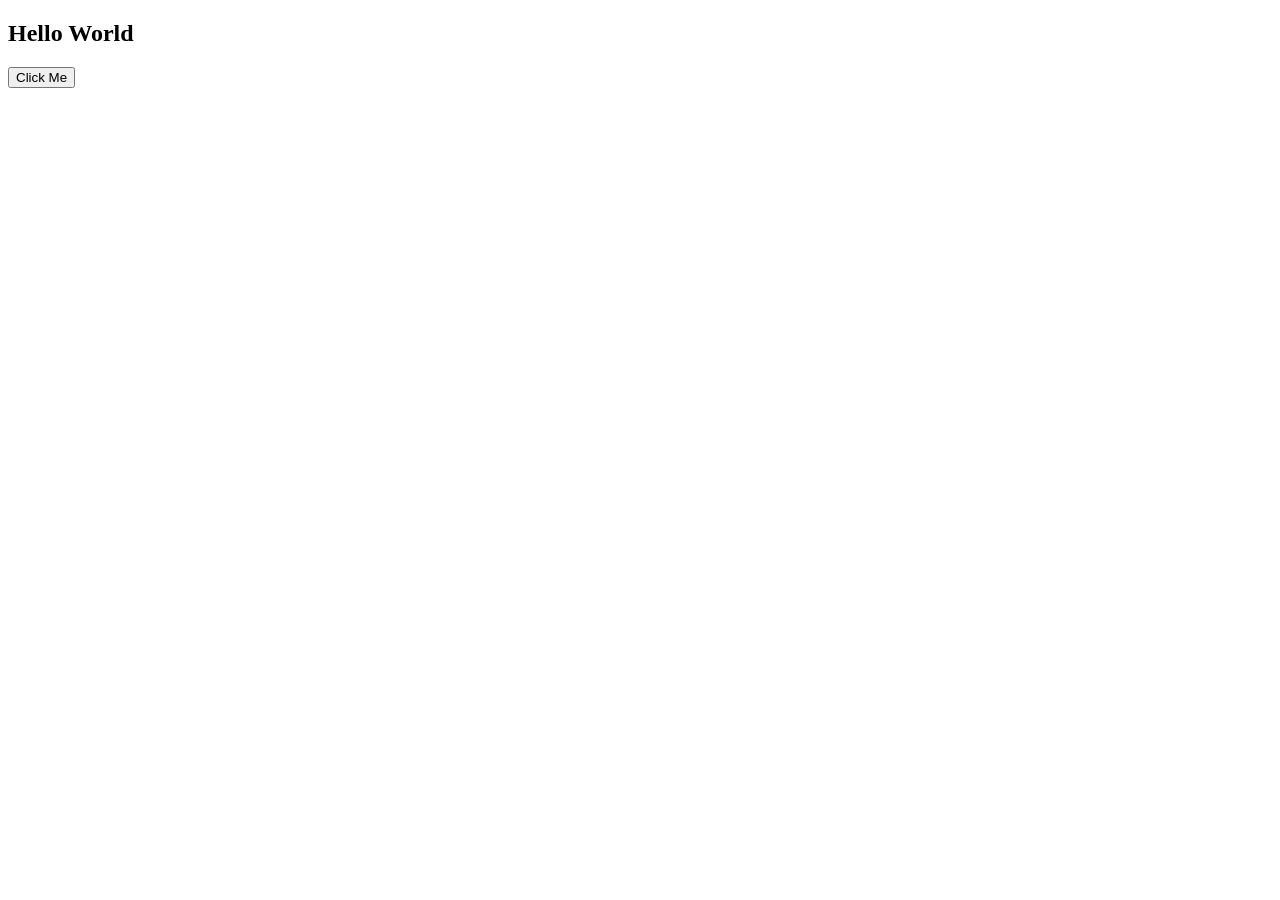
<file: index.html>
<!DOCTYPE html>
<html>
<body>
    <h2 id="demo">Hello World</h2>
    <button onclick="changeText()">Click Me</button>

    <script>
        function changeText() {
            document.getElementById("demo").innerHTML = "Welcome to JavaScript!";
        }
    </script>
</body>
</html>
</file>
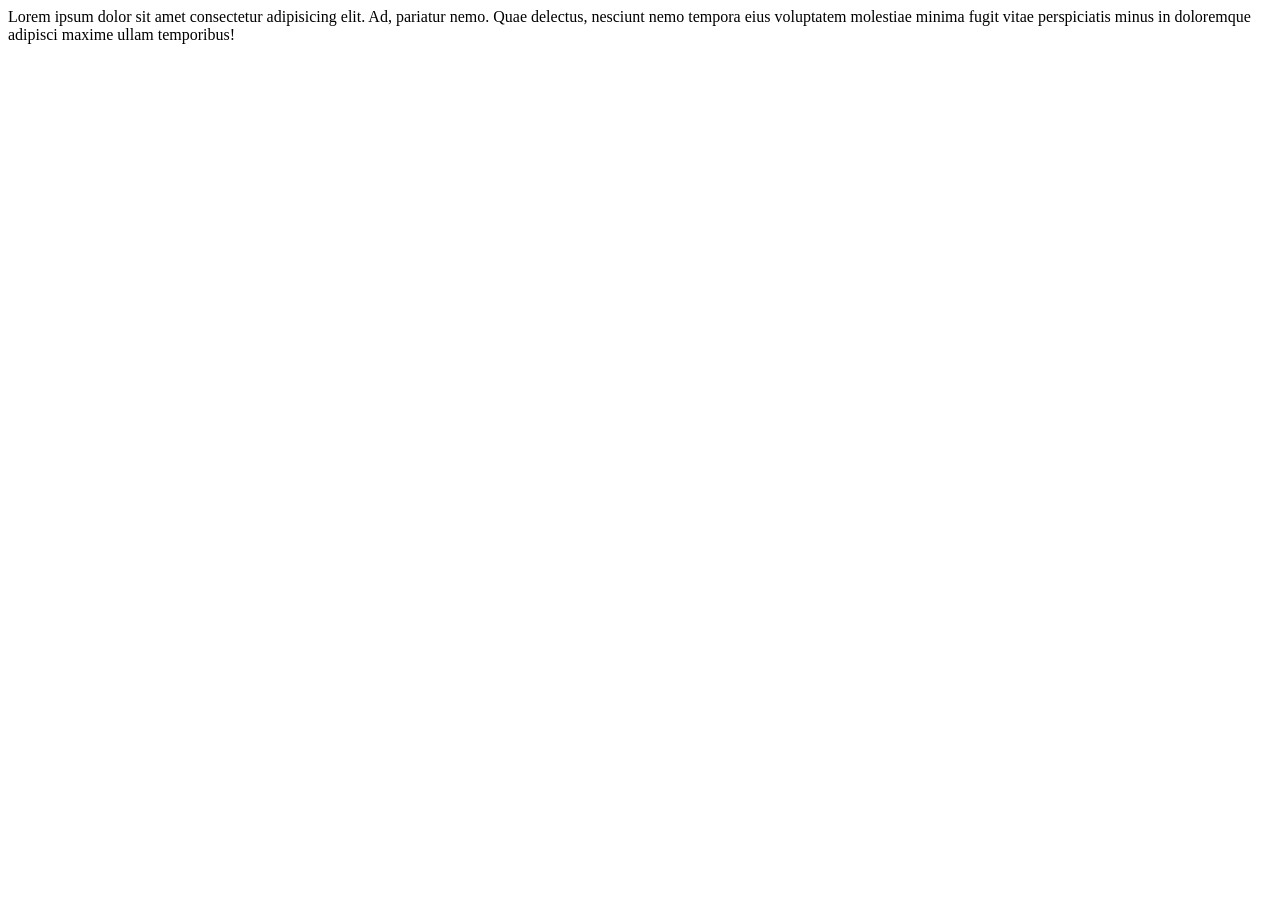
<file: box.html>
<!DOCTYPE html>
<html lang="en">
<head>
    <meta charset="UTF-8">
    <meta name="viewport" content="width=device-width, initial-scale=1.0">
    <title>Document</title>
</head>
<body>
    <div>
        Lorem ipsum dolor sit amet consectetur adipisicing elit. Ad, pariatur nemo. Quae delectus, nesciunt nemo tempora eius voluptatem molestiae minima fugit vitae perspiciatis minus in doloremque adipisci maxime ullam temporibus!
    </div>
</body>
</html>
</file>
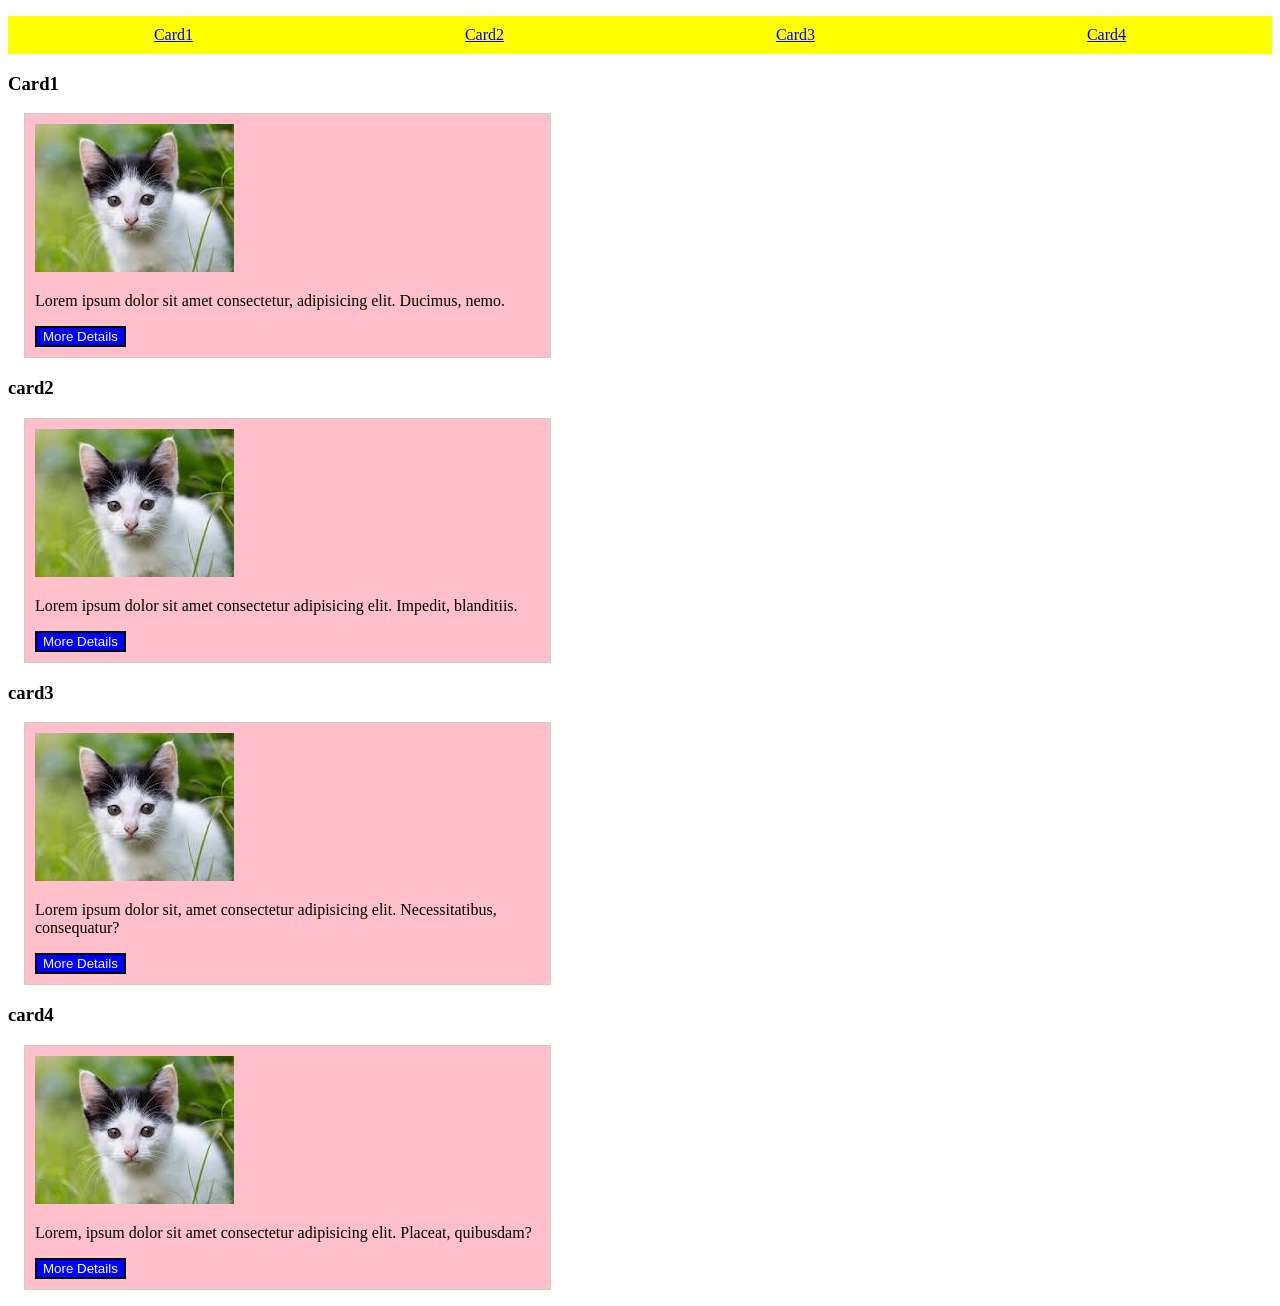
<file: card.html>
<!DOCTYPE html>
<html lang="en">
<head>
    <meta charset="UTF-8">
    <meta name="viewport" content="width=device-width, initial-scale=1.0">
    <title>card</title>
    <link rel="stylesheet" href="style1.css">
</head>
<body>
    <nav>
        <ol class="horizental">
            <li><a href="#card1">Card1</a></li>
            <li><a href="#card2">Card2</a></li>
            <li><a href="#card3">Card3</a></li>
            <li><a href="#card4">Card4</a></li>
        
    </nav>
    <h3 id="card1">Card1</h3>
    <div class="card">
        <img src="[data-uri]"class="card-img" alt="Card Image">
        <p>Lorem ipsum dolor sit amet consectetur, adipisicing elit. Ducimus, nemo.</p>
        <input type="button" value="More Details" class="btn">
    </div>
    <h3 id="card2">card2</h3>
    <div class="card">
        <img src="[data-uri]"class="card-img" alt="Card 2 Image">
        <p>Lorem ipsum dolor sit amet consectetur adipisicing elit. Impedit, blanditiis.</p>
        <input type="button" value="More Details" class="btn">
    </div>
    <h3 id="card3">card3</h3>
    <div class="card">
        <img src="[data-uri]"class="card-img" alt="Card 4">
        <p>Lorem ipsum dolor sit, amet consectetur adipisicing elit. Necessitatibus, consequatur?</p>
        <input type="button" value="More Details" class="btn">
    </div>
    <h3 id="card4">card4</h3>
    <div class="card">
        <img src="[data-uri]"class="card-img" alt="Card 4">
        <p>Lorem, ipsum dolor sit amet consectetur adipisicing elit. Placeat, quibusdam?</p>
        <input type="button" value="More Details" class="btn">
    </div>
    
</body>
</html>
</file>
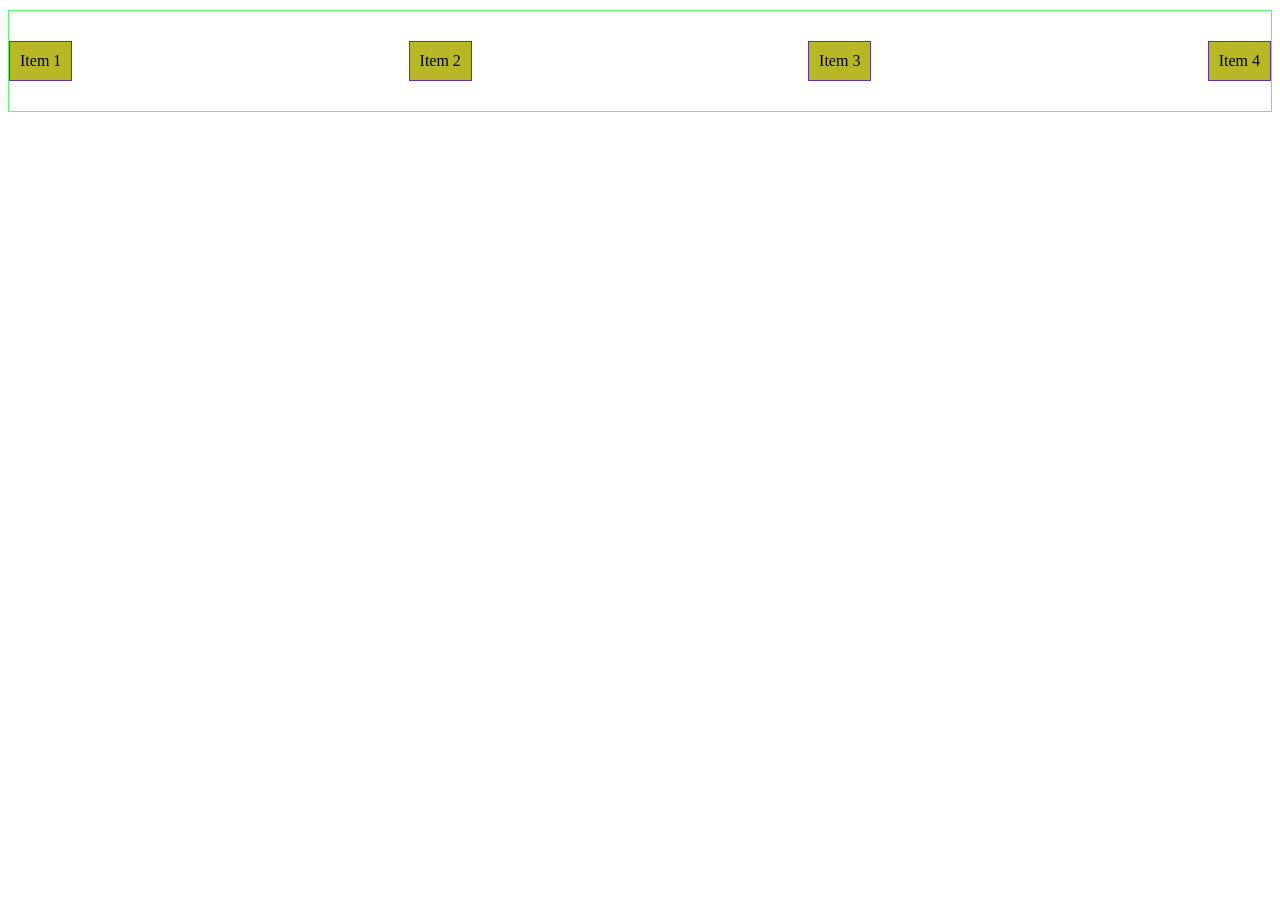
<file: flex.html>
<!DOCTYPE html>
<html lang="en">
<head>
    <meta charset="UTF-8">
    <meta name="viewport" content="width=device-width, initial-scale=1.0">
    <title>Flexbox</title>
    <style>
        .container {
            display: flex;
            flex-direction: row;
            justify-content: space-between;
            align-items: center;
            height: 100px;
            border: 1px solid #54fb68;
            margin: 10px 0;
        }
        .box {
            background-color: #b8b826;
            padding: 10px;
            border: 1px solid #6031ab;
        }
    </style>
</head>
<body>
    <div class="container">
        <p class="box">Item 1</p>
        <p class="box">Item 2</p>
        <p class="box">Item 3</p>
        <p class="box">Item 4</p>
    </div>
    
</body>
</html>
</file>
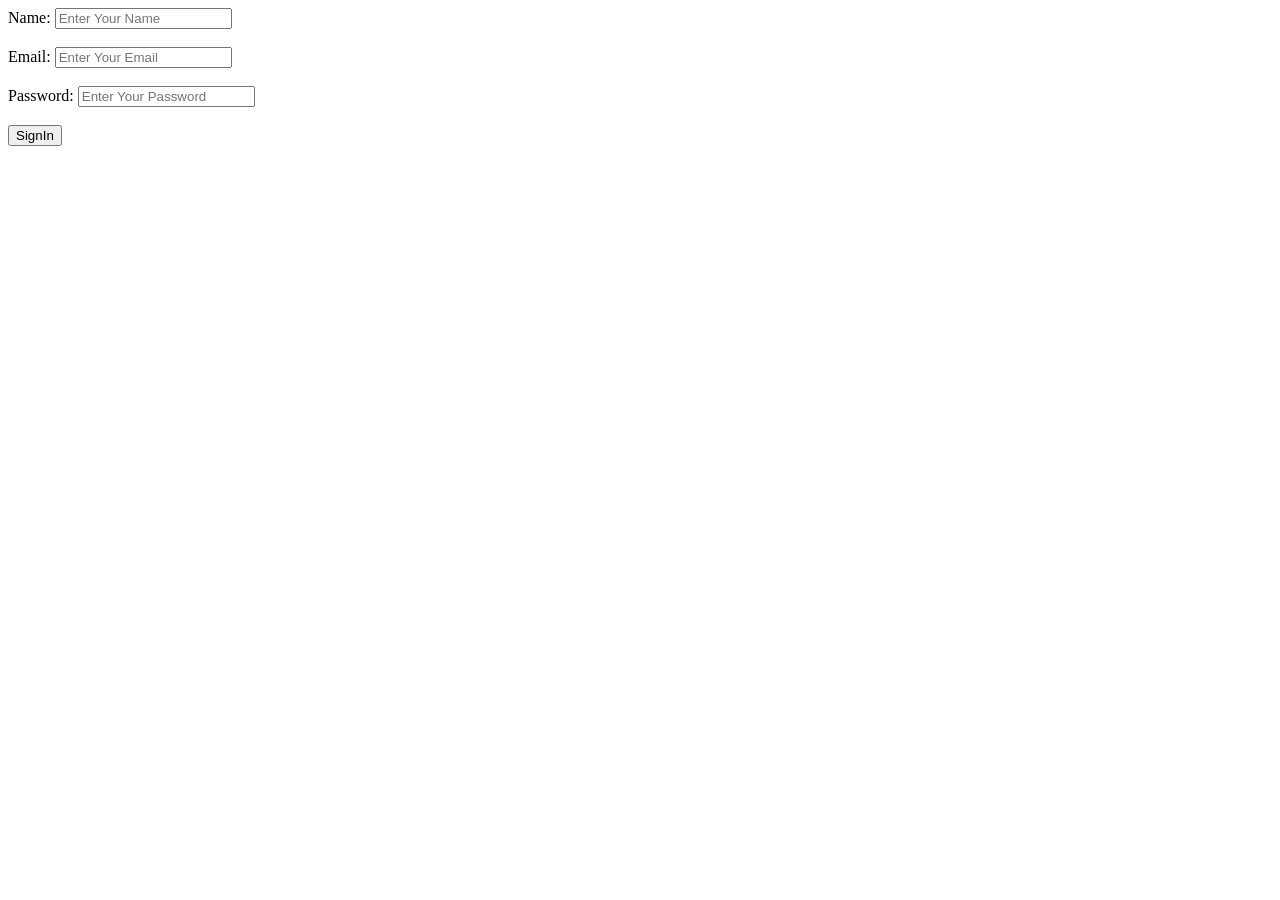
<file: form.html>
<!DOCTYPE html>
<html lang="en">
<head>
    <meta charset="UTF-8">
    <meta name="viewport" content="width=device-width, initial-scale=1.0">
    <title>SignIn</title>
</head>
<body>
    <form>
        <label for="name">Name:</label>
        <input type="text" placeholder="Enter Your Name" name="name" required id ="name"><br><br>
        <label for="email">Email:</label>
        <input type="email" placeholder="Enter Your Email" name="email" required id ="email" required ><br><br>
        <label for="password">Password:</label>
        <input type="password" placeholder="Enter Your Password" name="password" required id ="password"><br><br>
        <input type="submit" value="SignIn">
    </form>

</body>
</html>
</file>
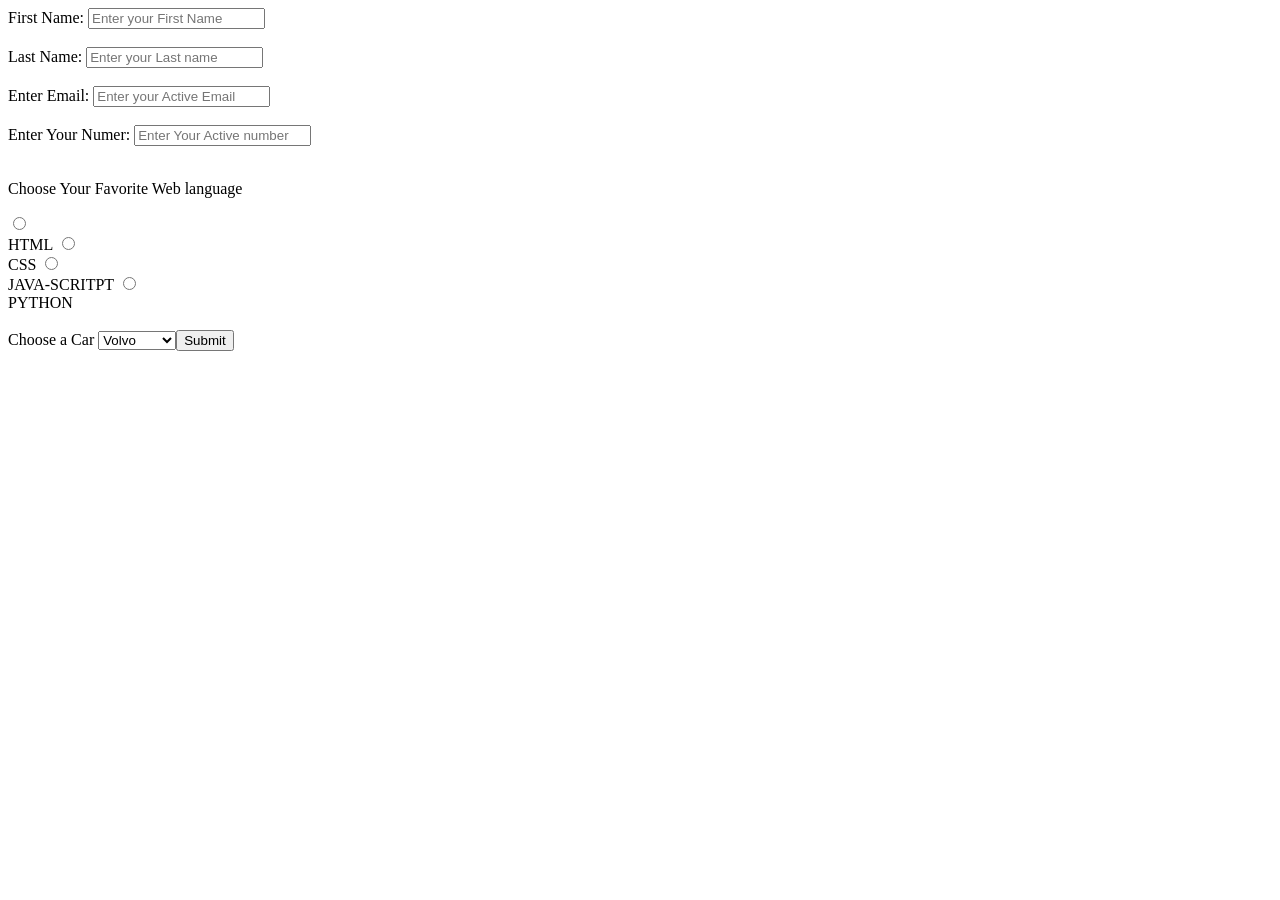
<file: html/form.html>
<!DOCTYPE html>
<html lang="en">
<head>
    <meta charset="UTF-8">
    <meta name="viewport" content="width=device-width, initial-scale=1.0">
    <title>form</title>
</head>
<body>
    <form>
        <label for="fname">First Name:</label>
        <input type="text" id ="fname" placeholder="Enter your First Name" name ="fname"><br><br>
        <label for="lname">Last Name:</label>
        <input type="text" id ="lname" placeholder="Enter your Last name" name ="lname"><br><br>
        <lable for="email">Enter Email:</lable>
        <input type="email" placeholder="Enter your Active Email" id ="email" email = "email"><br><br>
        <label for="number">Enter Your Numer:</label>
        <input type="number" id="number" placeholder="Enter Your Active number"><br><br>

        <p>Choose Your Favorite Web language</p>
        
        <input type="radio" id="html" name = "fav_language" value="HTML"><br>
        <label for="html">HTML</label>
        
        <input type="radio" id="css" name = "fav_language" value="CSS"><br>
        <label for="css">CSS</label>
        
        <input type="radio" id="javascript" name = "fav_language" value="JAVA-SCRITPT"><br>
        <label for="javascript">JAVA-SCRITPT</label>
        
        <input type="radio" id="python" name = "fav_language" value="PYTHON"><br>
        <label for="python">PYTHON</label><br><br>


        <label for="cars">Choose a Car</label>
        <select id="cars" name="cars">
            <option value="Volvo">Volvo</option>
            <option value="Volvo">Toyota</option>
            <option value="Volvo">Scorpio</option>
            <option value="Volvo">Mecides</option>
            <option value="Volvo">Mahindra</option>
            <br><br>

            <video width="320" height="240" autoplay muted>
                <source src="moive.mp4">your browser does not support the video tag.
            </video>
            <input type="submit">
        </select>
    </form>
    
</body>
</html>
</file>
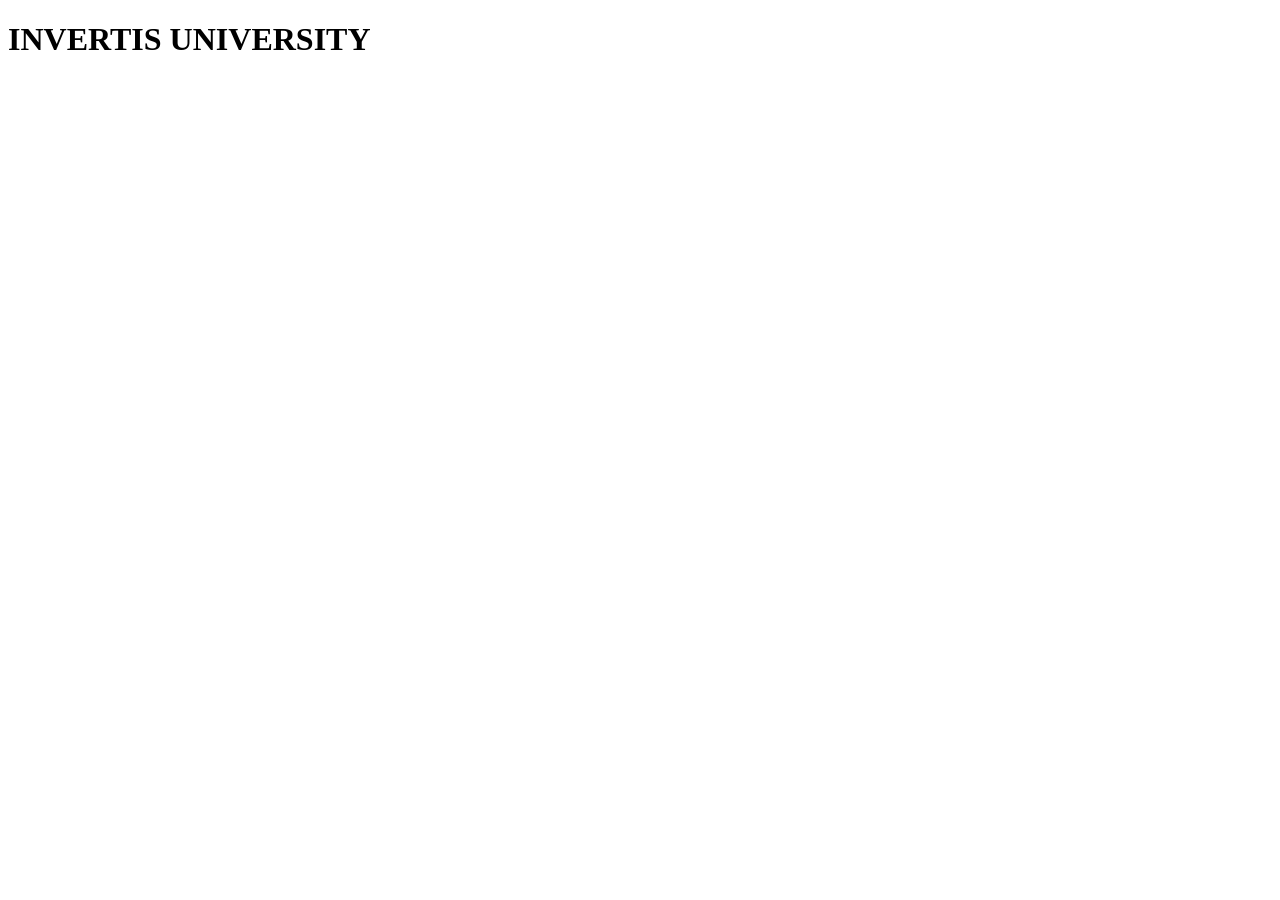
<file: JavaScript/DOM.html>
<!DOCTYPE html>
<html lang="en">
<head>
    <meta charset="UTF-8">
    <meta name="viewport" content="width=device-width, initial-scale=1.0">
    <title>DOM practice</title>
</head>
<body>
    <h1>INVERTIS UNIVERSITY</h1>
    <div class="node1"></div>
    <div class="node2"></div>
    <div class="node3"></div>
    <div class="node4"></div>
    <div class="node5"></div>
</body>
<script src="script.js"></script>
</html>
</file>
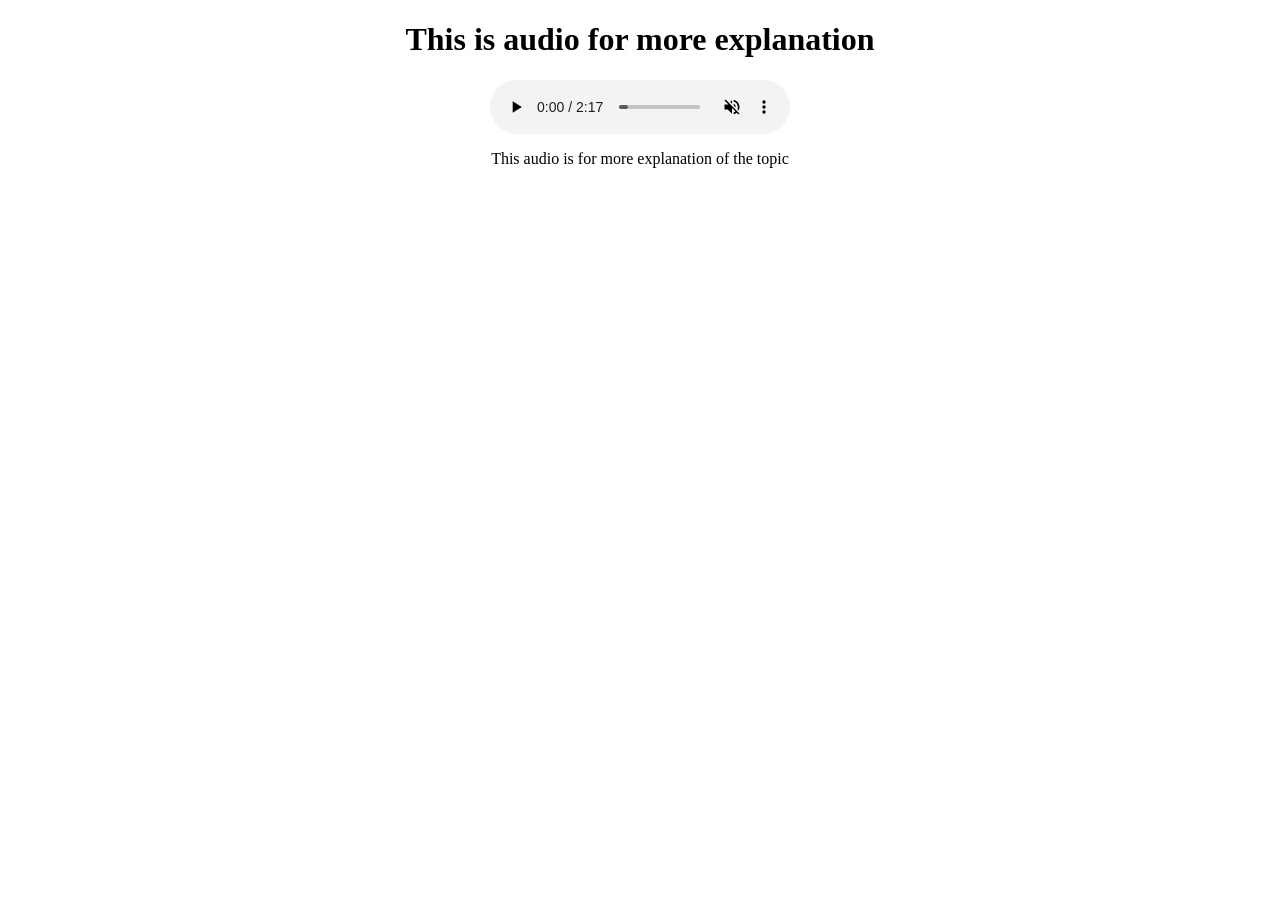
<file: NewFolder/audio.html>
<!-- create a webpage
add a audio player with title
add should be the start autoplay
add should be muted 
and also have to add a description-->
<!DOCTYPE html>
<html lang="en">

<head>
    <meta charset="UTF-8">
    <meta name="viewport" content="width=device-width, initial-scale=1.0">
    <title>audio</title>
</head>

<body>

    <h1 style="text-align: center;" color="yellow">This is audio for more explanation</h1>
    <div style="text-align: center;">

        <audio src="./the_mountain-simple-background-158081.mp3" autoplay controls
            style="display: block; margin: 0 auto;" height="400" width="600" muted>
        </audio>
    </div>
    <p style="text-align: center;">This audio is for more explanation of the topic</p>
    <iframe width="1030" height="579" src="https://www.youtube.com/embed/9CVEuHT-H2U"
        title="How do real hackers thinks ? Mastermind story behind Ethical Hacking in 2026" frameborder="0"
        allow="accelerometer; autoplay; clipboard-write; encrypted-media; gyroscope; picture-in-picture; web-share"
        referrerpolicy="strict-origin-when-cross-origin" allowfullscreen></iframe>
</body>

</html>
</file>
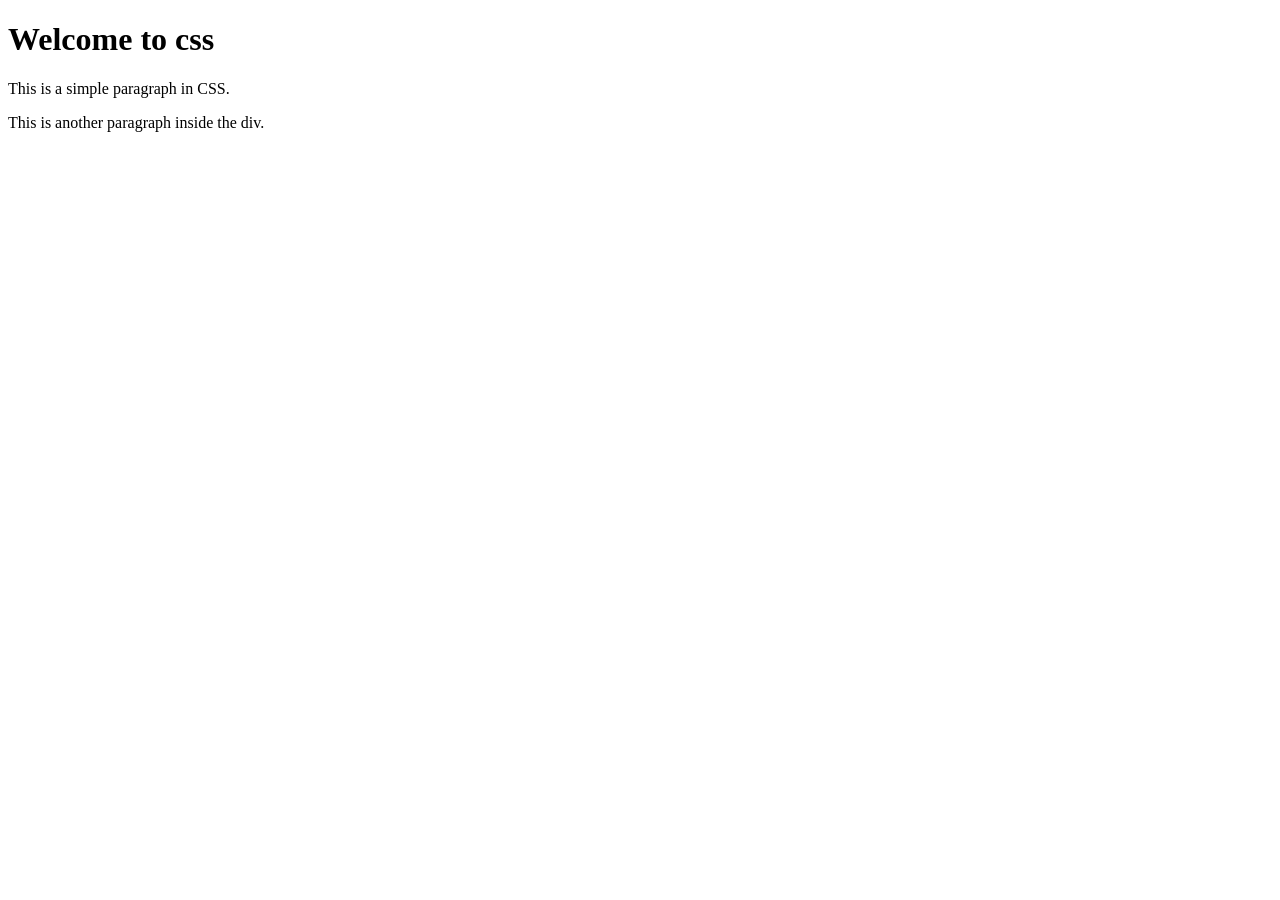
<file: NewFolder/css.html>
<!DOCTYPE html>
<html lang="en">
<head>
    <meta charset="UTF-8">
    <meta name="viewport" content="width=device-width, initial-scale=1.0">
    <title>my portfolio</title>
    <h1
    </style>
</head>
<body>
    <h1 id="id">Welcome to css</h1>
    <p class="class">This is a simple paragraph in CSS.</p>
    <div>
        <p>This is another paragraph inside the div.</p>
    </div>
</body>
</html>
</file>
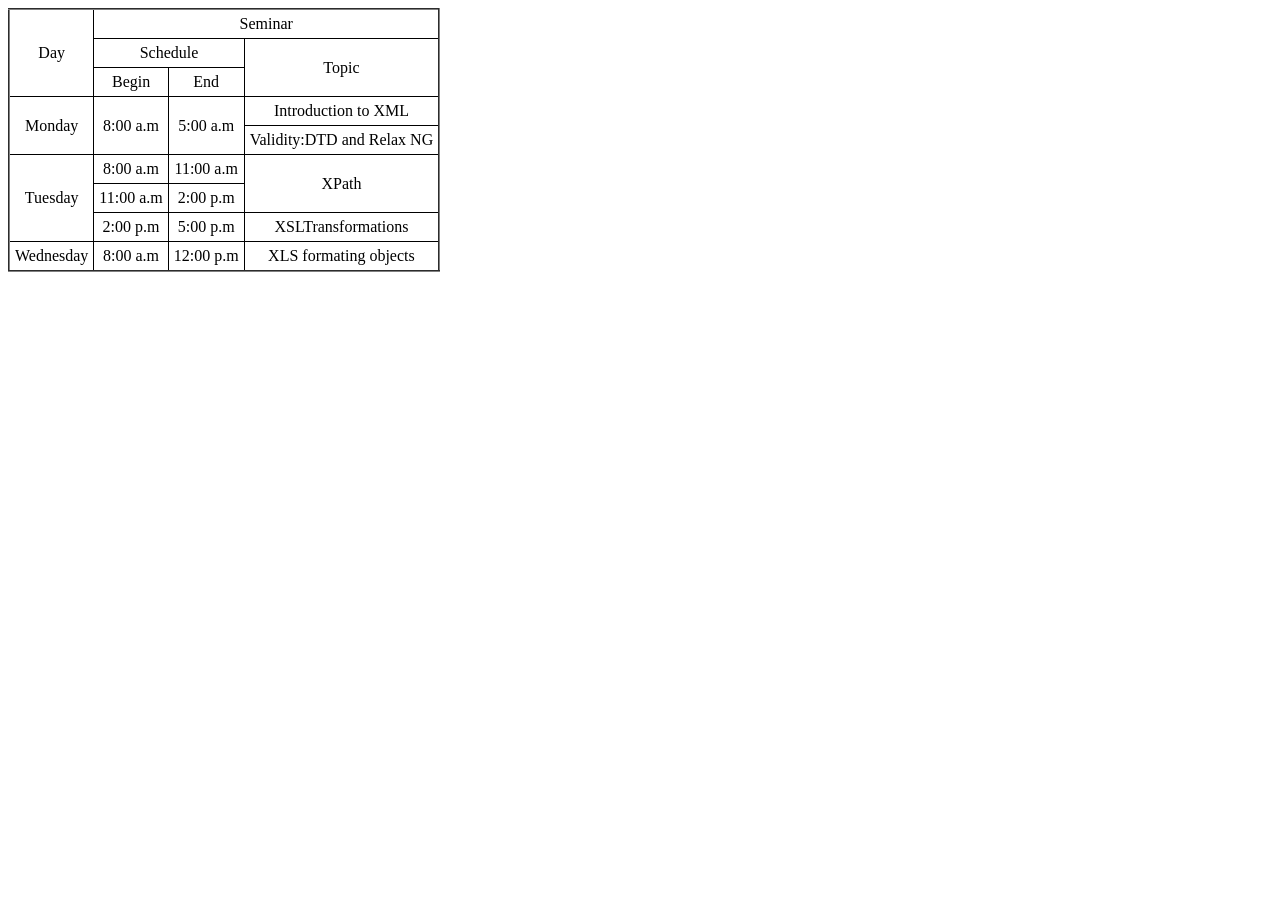
<file: NewFolder/table.html>
<!DOCTYPE html>
<html lang="en">
<head>
    <meta charset="UTF-8">
    <meta name="viewport" content="width=device-width, initial-scale=1.0">
    <title>Table</title>
    <style>
        table {
            border-collapse: collapse;
        }

        td {
            text-align: center;
            padding: 5px;
            border: 1px solid black;
        }
    </style>
</head>
<body>
    <table cellpadding="10" cellspacing="1" border="2">
        <tr>
            <td rowspan = "3">Day</td>
            <td colspan = "3">Seminar</td>
        </tr>
        <tr>
            <td colspan = "2">Schedule</td>
            <td rowspan ="2"> Topic</td>
        </tr>
        <tr>
            <td>Begin</td>
            <td>End</td>
        </tr>
        <tr>
            <td rowspan="2">Monday</td>
            <td rowspan="2">8:00 a.m</td>
            <td rowspan = "2">5:00 a.m</td>
            <td>Introduction to XML</td>
        </tr>
        <tr>
            <td>Validity:DTD and Relax NG</td>
        </tr>
        <tr>
            <td rowspan = "3">Tuesday</td>
            <td>8:00 a.m</td>
            <td>11:00 a.m</td>
            <td rowspan = "2">XPath</td>
        </tr>
        <tr>
            <td>11:00 a.m</td>
            <td>2:00 p.m</td>
        </tr>
        <tr>
            <td>2:00 p.m</td>
            <td>5:00 p.m</td>
            <td> XSLTransformations</td>
        </tr>
        <tr>
            <td>Wednesday</td>
            <td>8:00 a.m</td>
            <td>12:00 p.m</td>
            <td>XLS formating objects</td>
        </tr>
        </body>
</html>
</file>
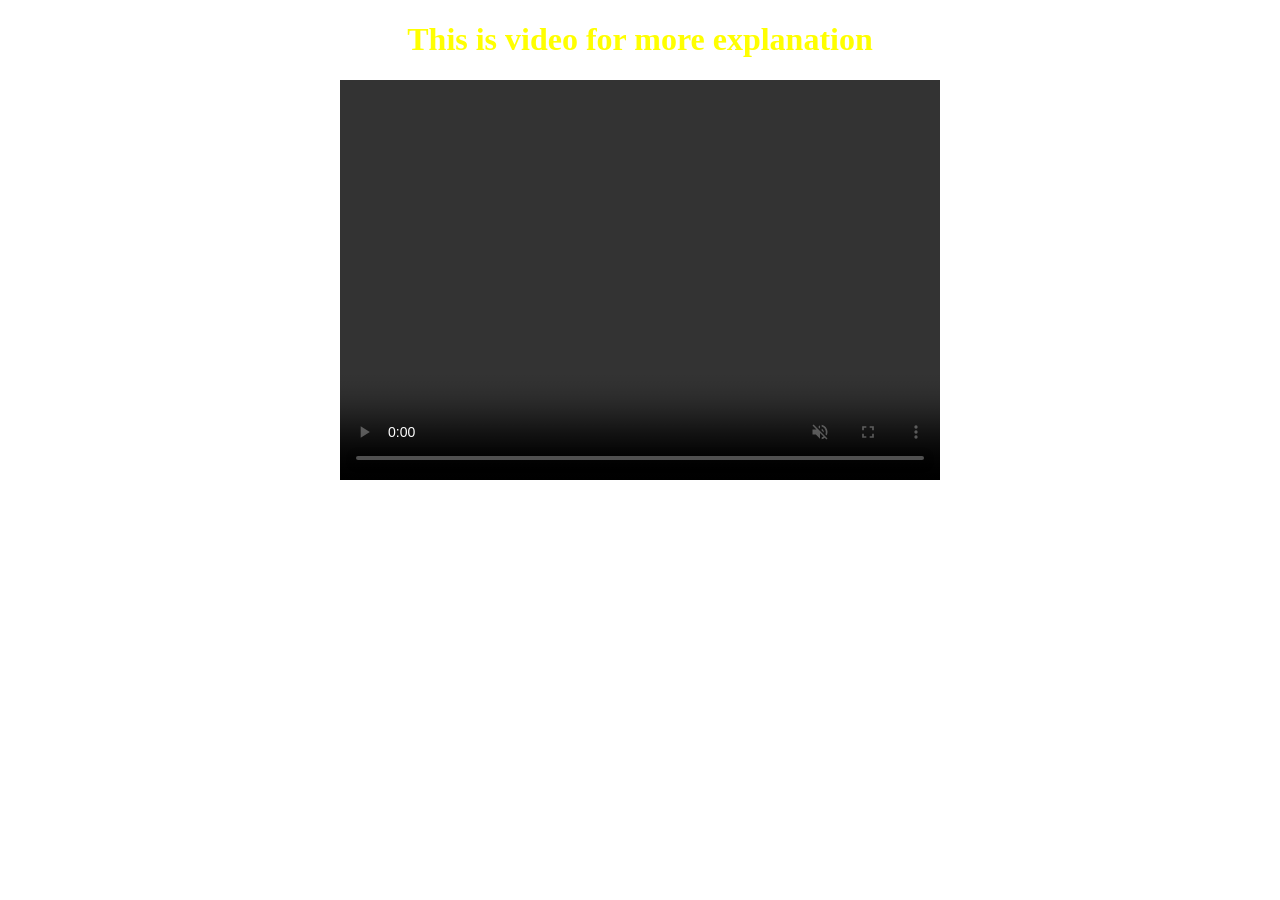
<file: NewFolder/video.html>
<!-- create a webpage
 add a video player with title
 video should be the start autoplay
 video should be muted  -->
 <!DOCTYPE html>
<html lang="en">
<head>
    <meta charset="UTF-8">
    <meta name="viewport" content="width=device-width, initial-scale=1.0">
    <title>video</title>
</head>
<body>
    <h1 style="text-align: center; color: yellow;">This is video for more explanation</h1>
    <div style="text-align: center;">
        <video src="mixkit-going-down-a-curved-highway-through-a-mountain-range-41576-hd-ready.mp4" autoplay controls muted style="display: block; margin: 0 auto;" height="400" width="600"></video>
    </div>
</body>
</html>
</file>
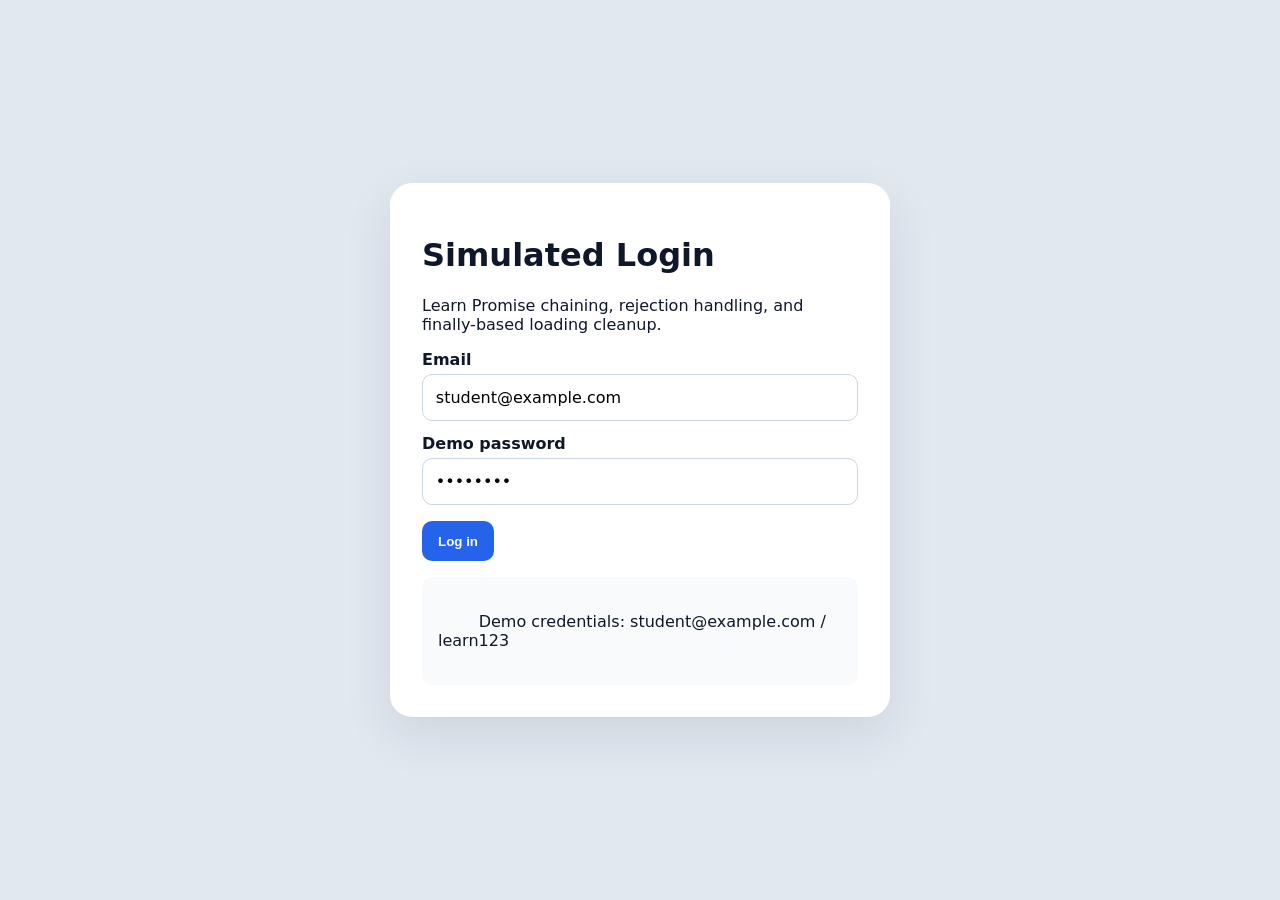
<file: JavaScript/promises/simulated-login (1).html>
<!doctype html>
<html lang="en">
  <head>
    <meta charset="utf-8" />
    <meta name="viewport" content="width=device-width, initial-scale=1" />
    <title>Promise Login Demo</title>
    <script>
      const form = document.getElementById("form");
      const emailInput = document.getElementById("email");
      const passwordInput = document.getElementById("password");
      const submitButton = document.getElementById("submit");
      const messageDiv = document.getElementById("message");

      function simulateLogin(email, password) {
        return new Promise((resolve, reject) => {
          setTimeout(() => {
            if (email === "student@example.com" && password === "learn123") {
              resolve("Login successful!");} else {
                reject("Invalid email or password.");
              }
          }, 1000);
        });
      }
    </script>
    <style>
      * {
        box-sizing: border-box;
      }
      body {
        margin: 0;
        min-height: 100vh;
        display: grid;
        place-items: center;
        padding: 1rem;
        background: #e2e8f0;
        color: #0f172a;
        font-family: system-ui, sans-serif;
      }
      main {
        width: min(94vw, 500px);
        background: white;
        padding: 2rem;
        border-radius: 22px;
        box-shadow: 0 18px 50px #0f172a18;
      }
      label {
        display: block;
        font-weight: 650;
        margin: 0.8rem 0 0.35rem;
      }
      input {
        width: 100%;
        padding: 0.8rem;
        border: 1px solid #cbd5e1;
        border-radius: 10px;
        font: inherit;
      }
      button {
        margin-top: 1rem;
        padding: 0.8rem 1rem;
        border: 0;
        border-radius: 10px;
        background: #2563eb;
        color: white;
        font-weight: 750;
        cursor: pointer;
      }
      button:disabled {
        opacity: 0.5;
      }
      #message {
        margin-top: 1rem;
        padding: 1rem;
        border-radius: 10px;
        background: #f8fafc;
        white-space: pre-wrap;
      }
      .success {
        color: #166534;
        background: #f0fdf4 !important;
      }
      .error {
        color: #991b1b;
        background: #fef2f2 !important;
      }
    </style>
  </head>
  <body>
    <main>
      <h1>Simulated Login</h1>
      <p>
        Learn Promise chaining, rejection handling, and finally-based loading
        cleanup.
      </p>
      <form id="form">
        <label for="email">Email</label
        ><input
          id="email"
          type="email"
          autocomplete="username"
          value="student@example.com"
          required
        />
        <label for="password">Demo password</label
        ><input
          id="password"
          type="password"
          autocomplete="current-password"
          value="learn123"
          required
        />
        <button id="submit" type="submit">Log in</button>
      </form>
      <div id="message" aria-live="polite">
        Demo credentials: student@example.com / learn123
      </div>
    </main>
  </body>
</html>
</file>
<file: style1.css>
.card {
    color:black;
    background-color: pink;
    border: 1px solid #ccc;
    padding: 10px;;
    margin: 16px;
    height: auto;
    width: 505px;
    
    
}
.btn{
    background-color: blue;
    color: white;
    border: 2px solid black;
    width:auto;
}
.btn:hover {
        color:red;
        transition: 0.5s;
    }
.body:hover{
    background-color: rgb(133, 10, 240);
}
.card-img{
    b
  

}
.horizental{
    display: flex;
    list-style-type: none;
    justify-content: space-around;
    background-color:yellow;
    padding: 10px
</file>
